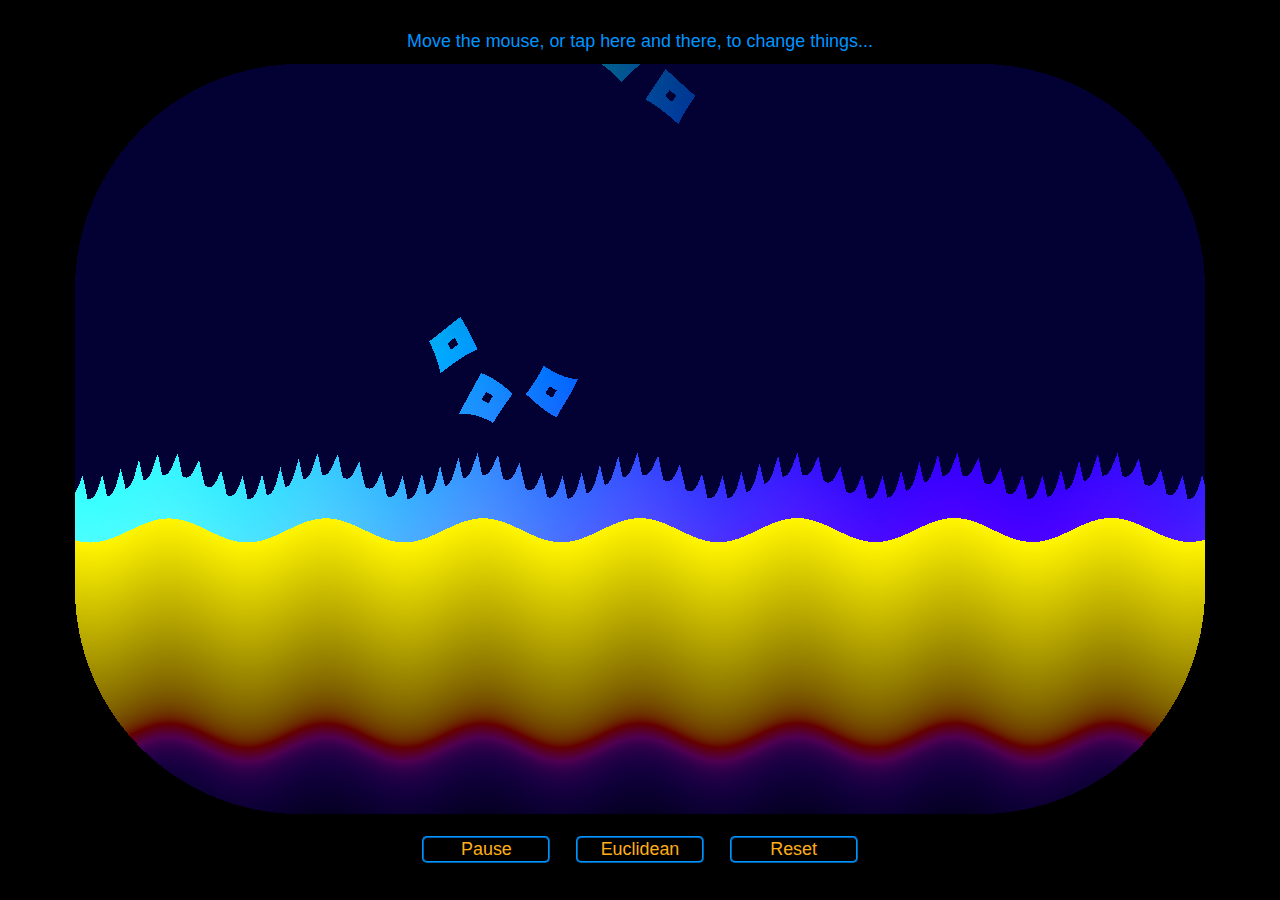
<file: index.html>
<!DOCTYPE html>
<html lang="en">
<head>
    <meta charset="UTF-8">
    <meta name="viewport" content="width=device-width, initial-scale=1.0">
    <title>Shader Fun </title>
    <meta name="description" content="Using Javascript WebGL API to load, compile and link a vertex shader and a fragment shader, then render to an HTML5 canvas">
    <meta name="author" content="John Lynch">
    <meta data-tutorial="https://www.youtube.com/watch?v=kB0ZVUrI4Aw">
    <link rel="stylesheet" href="css/main.css">
    <title>WebGL Test</title>
</head>
<body>
    <div class="sh-info">Move the mouse, or tap here and there, to change things...</div>
    <canvas id="canv0" width="784" height="784" >
        Sorry, WebGL not supported!   Are you on Windows 3.1 or what?
    </canvas>
    
    <div id="controls">
        <button class="sh-btn" id="sh-btn-pause">Pause</button>
        <button class="sh-btn" id="sh-btn-metric">Euclidean</button>
        <button class="sh-btn" id="sh-btn-reset">Reset</button>
    </div>

    <script src="scripts/index.js"></script>
    <script id="vcode" type="x-shader/x-vertex" >
        precision mediump float;
        
        uniform float u_time;
        uniform vec2 u_resolution;
        uniform vec2 u_mouse;

        attribute vec2 vertPosition;

        void main() {
            // gl_Position = vec4(rotate(vertPosition, u_time), 0.0, 1.0);
            gl_Position = vec4(vertPosition, 0.0, 1.0);
        }
    </script>

    <script id="fcode" type="x-shader/x-fragment" >
        #define PI 3.1415922653589793234
        #define PHI 1.6180339887 
        #define SQ2 1.4142135623
        /*
        Shader: Onducelli
        Author: John Lynch
        Date: July 2019
        */

        precision mediump float;

        uniform float u_time;
        uniform vec2 u_resolution;
        uniform vec2 u_mouse;

        varying vec3 fragColour;

        float a = 1.9;
        float order = 1.;

        vec3 black = vec3(0.);
        vec3 white = vec3(1.);
        vec3 orange = vec3(1., 0.8, 0.1);
        vec3 dark_blue = vec3(0.01, 0.0, 0.2);

        vec3 colour1 = vec3(.9, .3, .2);
        vec3 colour2 = vec3(.0, .7, .8);
        vec3 colour3 = vec3(.8, .5, .1);
        vec3 colour4 = vec3(.8, .3, .7);

        float minkd(vec2 u, vec2 v, float order) {
            if (order <= 0.) return 0.;       
            return abs(pow(abs(pow(v.x - u.x, order)) + abs(pow(v.y - u.y, order)), 1. / order)); 
        }

        float minkl(vec2 v, float order) {
            if (order <= 0.) return 0.;
            return abs(pow(abs(pow(v.x, order)) + abs(pow(v.y, order)), 1. / order)); 
        }

        vec2 nmouse() {
           return u_mouse.xy;
        }

        // Gold Noise ©2015 dcerisano@standard3d.com
        float gold_noise(in vec2 coord, in float seed) {
            return fract(tan(distance(coord * (seed + PHI), vec2(PHI, PI))) * SQ2);
        }

        vec2 gn2(in vec2 v, in float seed) {
            return vec2(gold_noise(v, seed), gold_noise(v.yx, seed));
        }

        // Some functions adapted from Github - 
        // https://github.com/tobspr/GLSL-Color-Spaces/blob/master/ColorSpaces.inc.glsl
        vec3 hue2rgb(float hue)
        {
            float R = abs(hue * 6. - 3.) - 1.;
            float G = 2. - abs(hue * 6. - 2.);
            float B = 2. - abs(hue * 6. - 4.);
            return clamp(vec3(R,G,B), 0., 1.);
        }

        // Converts a value from linear RGB to HCV (Hue, Chroma, Value)
        vec3 rgb2hcv(vec3 rgb) {
            // Based on work by Sam Hocevar and Emil Persson
            vec4 P = (rgb.g < rgb.b) ? vec4(rgb.bg, -1.0, 2.0/3.0) : vec4(rgb.gb, 0.0, -1.0/3.0);
            vec4 Q = (rgb.r < P.x) ? vec4(P.xyw, rgb.r) : vec4(rgb.r, P.yzx);
            float C = Q.x - min(Q.w, Q.y);
            float H = abs((Q.w - Q.y) / (6. * C + 1.e-10) + Q.z);
            return vec3(H, C, Q.x);
        }

        // Converts from HSL to linear RGB
        vec3 hsl2rgb(vec3 hsl) {
            vec3 rgb = hue2rgb(hsl.x);
            float C = (1. - abs(2. * hsl.z - 1.)) * hsl.y;
            return (rgb - 0.5) * C + hsl.z;
        }

        // Converts from linear rgb to HSL
        vec3 rgb2hsl(vec3 rgb) {
            vec3 HCV = rgb2hcv(rgb);
            float L = HCV.z - HCV.y * 0.5;
            float S = HCV.y / (1. - abs(L * 2. - 1.) + 1.e-10);
            return vec3(HCV.x, S, L);
        }

        // Colour fns.:
        float hue(vec3 col) {
            return rgb2hsl(col).s;
        }

        vec3 changeHue(vec3 col, float newHue) {
            vec3 colHSL = rgb2hsl(col);
            colHSL.s = newHue;
            return hsl2rgb(colHSL);
        }
            
        float lightness(vec3 col) {
            return rgb2hsl(col).b;
        }

        vec3 changeLightness(vec3 col, float newLightness) {
            vec3 colHSL = rgb2hsl(col);
            colHSL.p = newLightness;
            return hsl2rgb(colHSL);
        }
            
        vec3 saturate(vec3 col) {
            vec3 colHSL = rgb2hsl(col);
            colHSL.t = 1.0;
            return hsl2rgb(colHSL);    
        }

        // vec2 nmouse() {
        //    return iMouse.xy / iResolution.xy;
        // }

        float om(float x) {     // one minus x
            return 1. - x;
        }

        vec3 om(vec3 v) {       // one minus v
            return 1. - v;
        }

        float op(float x) {     // one plus x 
            return 1. + x;
        }

        // Normalised trig fns.:
        float nsin(float x) {
            return op(sin(x)) * 0.5;
        }

        float ncos(float x) {
            return op(cos(x)) * 0.5;
        }

        float arg(vec2 z) {
            return atan(z.y, z.x);
        }

        vec2 polar(float r, float phi) {
            return vec2(r * cos(phi), r * sin(phi));
        }

        vec2 times(vec2 v, vec2 w) {
            return vec2(v.x * w.x - v.y * w.y, v.x * w.y + v.y * w.x);
        }

        vec2 rotate(vec2 v, float phi) {
            return times(v, polar(1.0, phi)) ;
        }

        vec2 trt(vec2 v, vec2 offset, float phi) {
            return rotate(v - offset, phi) + offset;
        }

        float sec(float theta) {
            return 1. / cos(theta);
        }

        float iden(float x) {
            return x;
        }

        float discus(vec2 v, float offset, float r) {
            vec2 voff = vec2(0.0, offset); 
            float d = step(minkl(v - voff, order), r) * step(minkl(v + voff, order), r) * step(minkl(v - voff - 0.06, order), r) * step(minkl(v + voff + 0.06, order), r);
            return d;
        }

        float bird(vec2 v) {
            return discus(v + vec2(0.25, 0.0), 0.3, 0.4) + discus(v - vec2(0.25, 0.0), 0.3, 0.4) + step(minkl(v, order), 0.09) 
             - step(minkl(v, order), 0.02);
        }

        float yawingBird(vec2 v, float phi) {
            return bird(rotate(v, phi));
        } 

        // from IQ:
        vec2 rand2( vec2 p ) {
            return fract(sin(vec2(dot(p,vec2(127.1,311.7)),dot(p,vec2(269.5,183.3))))*43758.5453);
        }

        float borderRadius(vec2 v, vec2 res, float size) {
            // Multiply this by the colour; note, uses global vars/uniforms; could modify to take a general vector and resolution as args.
            float p = 1. - step(v.x, size) * step(v.y, size) * step(size, distance(v.xy, vec2(size)));
            vec2 u = vec2(v.x, res.y - v.y);
            p *= 1. - step(u.x, size) * step(u.y, size) * step(size, distance(u.xy, vec2(size)));
            u = vec2(res.x - v.x, v.y);
            p *= 1. - step(u.x, size) * step(u.y, size) * step(size, distance(u.xy, vec2(size)));
            u = vec2(res.x - v.x, res.y - v.y);
            p *= 1. - step(u.x, size) * step(u.y, size) * step(size, distance(u.xy, vec2(size)));
            return p;
        }

        void main() {
            float t = u_time / 7.;
            float a = 1.9;
            float phi = t;

            float scale = .4;
            vec3 col;
            vec2 asp = vec2(u_resolution.x / u_resolution.y, 1.);
            vec2 uv = gl_FragCoord.xy / u_resolution.yy - asp * .5;
            float amp = 0.04;
            float freq = 5.;
            float freqx = floor(3. + 32. * nsin(t / 24.)); 
            uv /= scale;
            uv.y = -uv.y;
            float uvy = uv.y;
            // make waves
            uv.y += nmouse().y * cos(16. * (uv.x + 0.1 * sin(t / 5.)))  + 0.04 * cos(12. * uv.x);
            uv.x += nmouse().y * cos(16. * uvy)   + 0.02 * cos(12. * uvy);    

            col = mix(vec3(.2, .9, .6), vec3(.9, .3, .2), nsin(pow(minkl(uv, order), exp2(1. * nsin(t / 4.) * minkl(uv, order))))) / 2.;
            float cdelta = mod(t, 15.) / 15.;
            col = changeHue(col, fract(hue(col) + cdelta)); 
            
            float birds = 0.4 + nmouse().x;
            for (int i = 0; i < 6; i++) {   // make 6 birds with differing orbits
                vec2 offset = gn2(vec2(float(i) * 91., 1049. / (float(i) + 100.)), float(float(i) * 103.61)) * asp - asp / 2.;
                if (mod(float(i), 2.) < .5) {
                    offset += vec2(sin(t  / 2. * (float(i) + 1.)), cos(t / 3. * (float(i) + 1.)));      // Ellipse[-ish]
                }
                else if (mod(float(i), 3.) < 0.5) {
                    offset = vec2(polar(a * sin(2. * phi), phi)) * asp * 0.67 * nsin(mod(t / 8., 240.));     // Quadrifolium
                }
                else if (mod(float(i), 5.) < 0.5) {
                    offset = 0.5 * vec2(3. * cos(phi) - cos(3. * phi), 3. * sin(phi) + sin(3. * phi)) * asp * 0.67 * nsin(mod(t / 2., 240.));     // Astroid
                }
                else {
                    offset = clamp(vec2(a * sin(phi), a * sin(phi) * cos(phi)) * asp * 0.75 * nsin(mod(t / 24., 640.)), vec2(0.1), vec2(2.0));     // Gerono lemniscate
                }

                float yb = yawingBird(uv + offset, clamp(4. * rand2(vec2(float(i) * 37., 2051. / (float(i) + 89.))).x * nsin(t * float(i) * 2.), 0.4, 2.));
                
                birds += yb;
            }
            col *= birds * 3.;
            
            if (length(col) < .9) {
                col = dark_blue;    // night sky
                // waves, vegetation etc.
                if (uv.y > .1 + 0.06 * sin((t + mod((uv.x + sin(t / 5.)) * 6. , 0.4)) * 5.) && uv.y < 1.2 + 0.23 * sin((t / 4. + mod(uv.x * 9. , 0.2)) * 7.)) 
                    col = mix(orange, dark_blue, (uv.y - .2 + 0.01 * sin(t / 5. * uv.x)) * 1.);
            }
            cdelta = mod(t, 9.1) / 9.1;
            if (col != dark_blue) col = changeHue(col, fract(hue(col) + cdelta)); 
            col *= 1.;
            if (length(col) > 1.25) col = 0.5 + 0.5 * cos(u_time + uv.yxy + vec3(2, 0,4));
            col = saturate(col);
            col *= borderRadius(gl_FragCoord.xy, u_resolution.xy, length(u_resolution.xy) * 0.166);
            gl_FragColor = vec4(col,1.0);
        }  

    </script>

</body>
</html>
</file>
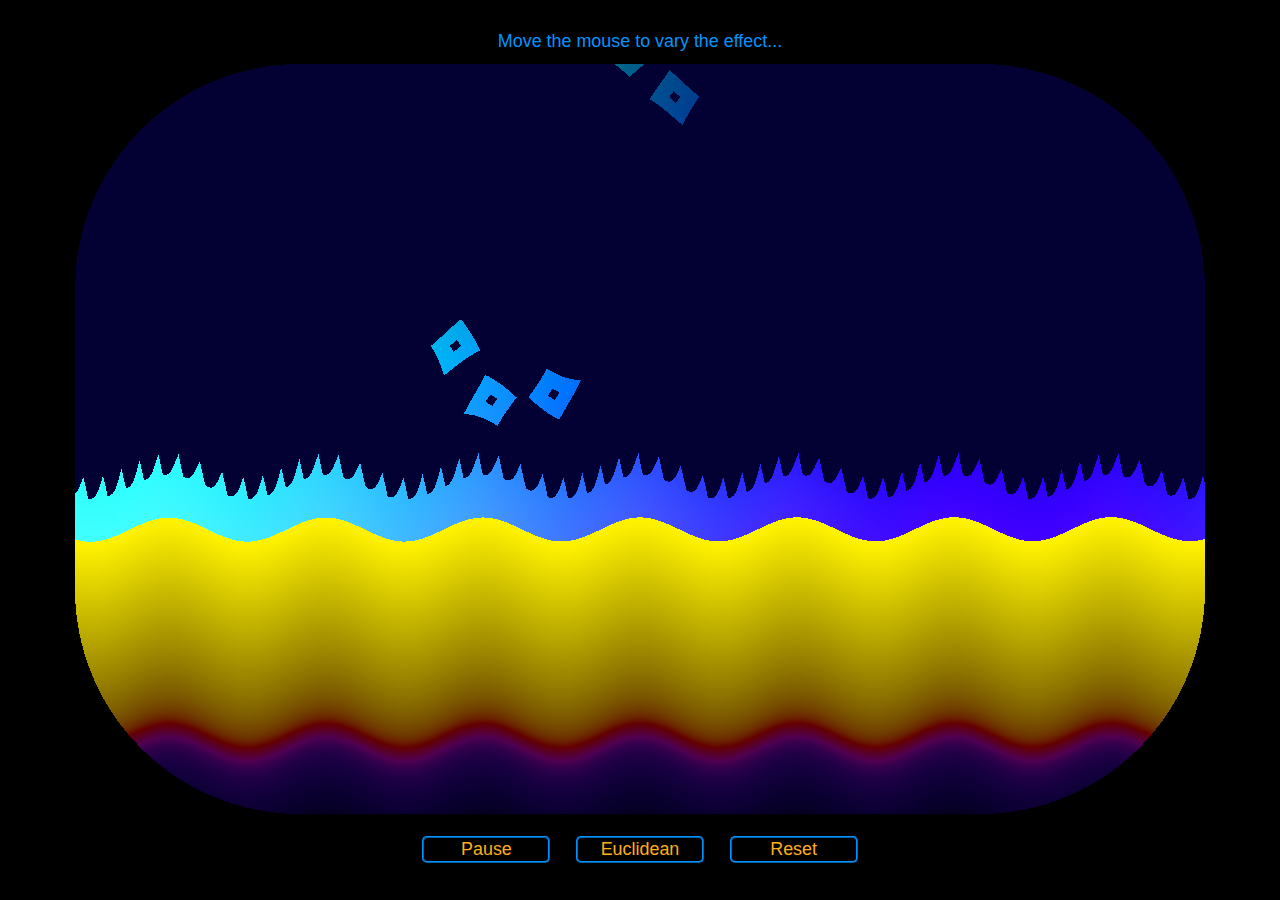
<file: index01.html>
<!DOCTYPE html>
<html lang="en">
<head>
    <meta charset="UTF-8">
    <meta name="viewport" content="width=device-width, initial-scale=1.0">
    <title>Shader Fun </title>
    <meta name="description" content="Using Javascript WebGL API to load, compile and link a vertex shader and a fragment shader, then render to an HTML5 canvas">
    <meta name="author" content="John Lynch">
    <meta data-tutorial="https://www.youtube.com/watch?v=kB0ZVUrI4Aw">
    <link rel="stylesheet" href="css/main.css">
    <title>WebGL Test</title>
</head>
<body>
    <div class="sh-info">Move the mouse to vary the effect...</div>
    <canvas id="canv0" width="784" height="784" >
        Sorry, WebGL not supported!   Are you on Windows 3.1 or what?
    </canvas>
    
    <div id="controls">
        <button class="sh-btn" id="sh-btn-pause">Pause</button>
        <button class="sh-btn" id="sh-btn-metric">Euclidean</button>
        <button class="sh-btn" id="sh-btn-reset">Reset</button>
    </div>

    <script src="scripts/index.js"></script>
    <script id="vcode" type="x-shader/x-vertex">
        precision mediump float;

        uniform float u_time;
        uniform vec2 u_resolution;

        attribute vec2 vertPosition;
        attribute vec3 vertColour;


        varying vec3 fragColour;

        float arg(vec2 z) {
            return atan(z.y, z.x);
        }

        vec2 polar(float r, float phi) {
            return vec2(r * cos(phi), r * sin(phi));
        }

        vec2 times(vec2 v, vec2 w) {
            return vec2(v.x * w.x - v.y * w.y, v.x * w.y + v.y * w.x);
        }

        vec2 rotate(vec2 v, float phi) {
            return times(v, polar(1.0, phi)) ;
        }

        void main() {
            fragColour = vertColour;
            // gl_Position = vec4(rotate(vertPosition, u_time), 0.0, 1.0);
            gl_Position = vec4(vertPosition, 0.0, 1.0);
        }

    </script>

    <script id="fcode" type="x-shader/x-fragment" >
        #define PI 3.1415922653589793234
        #define PHI 1.6180339887 
        #define SQ2 1.4142135623
        /*
        Shader: Onducelli
        Author: John Lynch
        Date: July 2019
        */

        precision mediump float;

        uniform float u_time;
        uniform vec2 u_resolution;
        uniform vec2 u_mouse;

        varying vec3 fragColour;

        float a = 1.9;
        float order = 1.;

        vec3 black = vec3(0.);
        vec3 white = vec3(1.);
        vec3 orange = vec3(1., 0.8, 0.1);
        vec3 dark_blue = vec3(0.01, 0.0, 0.2);

        vec3 colour1 = vec3(.9, .3, .2);
        vec3 colour2 = vec3(.0, .7, .8);
        vec3 colour3 = vec3(.8, .5, .1);
        vec3 colour4 = vec3(.8, .3, .7);

        float minkd(vec2 u, vec2 v, float order) {
            if (order <= 0.) return 0.;       
            return abs(pow(abs(pow(v.x - u.x, order)) + abs(pow(v.y - u.y, order)), 1. / order)); 
        }

        float minkl(vec2 v, float order) {
            if (order <= 0.) return 0.;
            return abs(pow(abs(pow(v.x, order)) + abs(pow(v.y, order)), 1. / order)); 
        }

        vec2 nmouse() {
           return u_mouse.xy;
        }

        // Gold Noise ©2015 dcerisano@standard3d.com
        float gold_noise(in vec2 coord, in float seed) {
            return fract(tan(distance(coord * (seed + PHI), vec2(PHI, PI))) * SQ2);
        }

        vec2 gn2(in vec2 v, in float seed) {
            return vec2(gold_noise(v, seed), gold_noise(v.yx, seed));
        }

        // Some functions adapted from Github - 
        // https://github.com/tobspr/GLSL-Color-Spaces/blob/master/ColorSpaces.inc.glsl
        vec3 hue2rgb(float hue)
        {
            float R = abs(hue * 6. - 3.) - 1.;
            float G = 2. - abs(hue * 6. - 2.);
            float B = 2. - abs(hue * 6. - 4.);
            return clamp(vec3(R,G,B), 0., 1.);
        }

        // Converts a value from linear RGB to HCV (Hue, Chroma, Value)
        vec3 rgb2hcv(vec3 rgb) {
            // Based on work by Sam Hocevar and Emil Persson
            vec4 P = (rgb.g < rgb.b) ? vec4(rgb.bg, -1.0, 2.0/3.0) : vec4(rgb.gb, 0.0, -1.0/3.0);
            vec4 Q = (rgb.r < P.x) ? vec4(P.xyw, rgb.r) : vec4(rgb.r, P.yzx);
            float C = Q.x - min(Q.w, Q.y);
            float H = abs((Q.w - Q.y) / (6. * C + 1.e-10) + Q.z);
            return vec3(H, C, Q.x);
        }

        // Converts from HSL to linear RGB
        vec3 hsl2rgb(vec3 hsl) {
            vec3 rgb = hue2rgb(hsl.x);
            float C = (1. - abs(2. * hsl.z - 1.)) * hsl.y;
            return (rgb - 0.5) * C + hsl.z;
        }

        // Converts from linear rgb to HSL
        vec3 rgb2hsl(vec3 rgb) {
            vec3 HCV = rgb2hcv(rgb);
            float L = HCV.z - HCV.y * 0.5;
            float S = HCV.y / (1. - abs(L * 2. - 1.) + 1.e-10);
            return vec3(HCV.x, S, L);
        }

        // Colour fns.:
        float hue(vec3 col) {
            return rgb2hsl(col).s;
        }

        vec3 changeHue(vec3 col, float newHue) {
            vec3 colHSL = rgb2hsl(col);
            colHSL.s = newHue;
            return hsl2rgb(colHSL);
        }
            
        float lightness(vec3 col) {
            return rgb2hsl(col).b;
        }

        vec3 changeLightness(vec3 col, float newLightness) {
            vec3 colHSL = rgb2hsl(col);
            colHSL.p = newLightness;
            return hsl2rgb(colHSL);
        }
            
        vec3 saturate(vec3 col) {
            vec3 colHSL = rgb2hsl(col);
            colHSL.t = 1.0;
            return hsl2rgb(colHSL);    
        }

        // vec2 nmouse() {
        //    return iMouse.xy / iResolution.xy;
        // }

        float om(float x) {     // one minus x
            return 1. - x;
        }

        vec3 om(vec3 v) {       // one minus v
            return 1. - v;
        }

        float op(float x) {     // one plus x 
            return 1. + x;
        }

        // Normalised trig fns.:
        float nsin(float x) {
            return op(sin(x)) * 0.5;
        }

        float ncos(float x) {
            return op(cos(x)) * 0.5;
        }

        float arg(vec2 z) {
            return atan(z.y, z.x);
        }

        vec2 polar(float r, float phi) {
            return vec2(r * cos(phi), r * sin(phi));
        }

        vec2 times(vec2 v, vec2 w) {
            return vec2(v.x * w.x - v.y * w.y, v.x * w.y + v.y * w.x);
        }

        vec2 rotate(vec2 v, float phi) {
            return times(v, polar(1.0, phi)) ;
        }

        vec2 trt(vec2 v, vec2 offset, float phi) {
            return rotate(v - offset, phi) + offset;
        }

        float sec(float theta) {
            return 1. / cos(theta);
        }

        float iden(float x) {
            return x;
        }

        float discus(vec2 v, float offset, float r) {
            vec2 voff = vec2(0.0, offset); 
            float d = step(minkl(v - voff, order), r) * step(minkl(v + voff, order), r) * step(minkl(v - voff - 0.06, order), r) * step(minkl(v + voff + 0.06, order), r);
            return d;
        }

        float bird(vec2 v) {
            return discus(v + vec2(0.25, 0.0), 0.3, 0.4) + discus(v - vec2(0.25, 0.0), 0.3, 0.4) + step(minkl(v, order), 0.09) 
             - step(minkl(v, order), 0.02);
        }

        float yawingBird(vec2 v, float phi) {
            return bird(rotate(v, phi));
        } 

        // from IQ:
        vec2 rand2( vec2 p ) {
            return fract(sin(vec2(dot(p,vec2(127.1,311.7)),dot(p,vec2(269.5,183.3))))*43758.5453);
        }

        float borderRadius(vec2 v, vec2 res, float size) {
            // Multiply this by the colour; note, uses global vars/uniforms; could modify to take a general vector and resolution as args.
            float p = 1. - step(v.x, size) * step(v.y, size) * step(size, distance(v.xy, vec2(size)));
            vec2 u = vec2(v.x, res.y - v.y);
            p *= 1. - step(u.x, size) * step(u.y, size) * step(size, distance(u.xy, vec2(size)));
            u = vec2(res.x - v.x, v.y);
            p *= 1. - step(u.x, size) * step(u.y, size) * step(size, distance(u.xy, vec2(size)));
            u = vec2(res.x - v.x, res.y - v.y);
            p *= 1. - step(u.x, size) * step(u.y, size) * step(size, distance(u.xy, vec2(size)));
            return p;
        }

        void main() {
            float t = u_time / 7.;
            float a = 1.9;
            float phi = t;

            float scale = .4;
            vec3 col;
            vec2 asp = vec2(u_resolution.x / u_resolution.y, 1.);
            vec2 uv = gl_FragCoord.xy / u_resolution.yy - asp * .5;
            float amp = 0.04;
            float freq = 5.;
            float freqx = floor(3. + 32. * nsin(t / 24.)); 
            uv /= scale;
            uv.y = -uv.y;
            float uvy = uv.y;
            // make waves
            uv.y += nmouse().y * cos(16. * (uv.x + 0.1 * sin(t / 5.)))  + 0.04 * cos(12. * uv.x);
            uv.x += nmouse().y * cos(16. * uvy)   + 0.02 * cos(12. * uvy);    

            col = mix(vec3(.2, .9, .6), vec3(.9, .3, .2), nsin(pow(minkl(uv, order), exp2(1. * nsin(t / 4.) * minkl(uv, order))))) / 2.;
            float cdelta = mod(t, 15.) / 15.;
            col = changeHue(col, fract(hue(col) + cdelta)); 
            
            float birds = 0.4 + nmouse().x;
            for (int i = 0; i < 6; i++) {   // make 6 birds with differing orbits
                vec2 offset = gn2(vec2(float(i) * 91., 1049. / (float(i) + 100.)), float(float(i) * 103.61)) * asp - asp / 2.;
                if (mod(float(i), 2.) < .5) {
                    offset += vec2(sin(t  / 2. * (float(i) + 1.)), cos(t / 3. * (float(i) + 1.)));      // Ellipse[-ish]
                }
                else if (mod(float(i), 3.) < 0.5) {
                    offset = vec2(polar(a * sin(2. * phi), phi)) * asp * 0.67 * nsin(mod(t / 8., 240.));     // Quadrifolium
                }
                else if (mod(float(i), 5.) < 0.5) {
                    offset = 0.5 * vec2(3. * cos(phi) - cos(3. * phi), 3. * sin(phi) + sin(3. * phi)) * asp * 0.67 * nsin(mod(t / 2., 240.));     // Astroid
                }
                else {
                    offset = clamp(vec2(a * sin(phi), a * sin(phi) * cos(phi)) * asp * 0.75 * nsin(mod(t / 24., 640.)), vec2(0.1), vec2(2.0));     // Gerono lemniscate
                }

                float yb = yawingBird(uv + offset, clamp(4. * rand2(vec2(float(i) * 37., 2051. / (float(i) + 89.))).x * nsin(t * float(i) * 2.), 0.4, 2.));
                
                birds += yb;
            }
            col *= birds * 3.;
            
            if (length(col) < .9) {
                col = dark_blue;    // night sky
                // waves, vegetation etc.
                if (uv.y > .1 + 0.06 * sin((t + mod((uv.x + sin(t / 5.)) * 6. , 0.4)) * 5.) && uv.y < 1.2 + 0.23 * sin((t / 4. + mod(uv.x * 9. , 0.2)) * 7.)) 
                    col = mix(orange, dark_blue, (uv.y - .2 + 0.01 * sin(t / 5. * uv.x)) * 1.);
            }
            cdelta = mod(t, 9.1) / 9.1;
            if (col != dark_blue) col = changeHue(col, fract(hue(col) + cdelta)); 
            col *= 1.;
            if (length(col) > 1.25) col = 0.5 + 0.5 * cos(u_time + uv.yxy + vec3(2, 0,4));
            col = saturate(col);
            col *= borderRadius(gl_FragCoord.xy, u_resolution.xy, length(u_resolution.xy) * 0.166);
            gl_FragColor = vec4(col,1.0);
        }  

    </script>

</body>
</html>
</file>
<file: css/main.css>
/* Normalize from CDN: https://unpkg.com/normalize.css@8.0.1/normalize.css */

/*! normalize.css v8.0.1 | MIT License | github.com/necolas/normalize.css */

/* Document
   ========================================================================== */

/**
 * 1. Correct the line height in all browsers.
 * 2. Prevent adjustments of font size after orientation changes in iOS.
 */

html {
  line-height: 1.15; /* 1 */
  -webkit-text-size-adjust: 100%; /* 2 */
}

/* Sections
   ========================================================================== */

/**
 * Remove the margin in all browsers.
 */

body {
  margin: 0;
}

/**
 * Render the `main` element consistently in IE.
 */

main {
  display: block;
}

/**
 * Correct the font size and margin on `h1` elements within `section` and
 * `article` contexts in Chrome, Firefox, and Safari.
 */

h1 {
  font-size: 2em;
  margin: 0.67em 0;
}

/* Grouping content
   ========================================================================== */

/**
 * 1. Add the correct box sizing in Firefox.
 * 2. Show the overflow in Edge and IE.
 */

hr {
  box-sizing: content-box; /* 1 */
  height: 0; /* 1 */
  overflow: visible; /* 2 */
}

/**
 * 1. Correct the inheritance and scaling of font size in all browsers.
 * 2. Correct the odd `em` font sizing in all browsers.
 */

pre {
  font-family: monospace, monospace; /* 1 */
  font-size: 1em; /* 2 */
  display: inline;
  color: var(--tblue);
}

/* Text-level semantics
   ========================================================================== */

/**
 * Remove the gray background on active links in IE 10.
 */

a {
  background-color: transparent;
}

/**
 * 1. Remove the bottom border in Chrome 57-
 * 2. Add the correct text decoration in Chrome, Edge, IE, Opera, and Safari.
 */

abbr[title] {
  border-bottom: none; /* 1 */
  text-decoration: underline; /* 2 */
  text-decoration: underline dotted; /* 2 */
}

/**
 * Add the correct font weight in Chrome, Edge, and Safari.
 */

b,
strong {
  font-weight: bolder;
}

/**
 * 1. Correct the inheritance and scaling of font size in all browsers.
 * 2. Correct the odd `em` font sizing in all browsers.
 */

code,
kbd,
samp {
  font-family: monospace, monospace; /* 1 */
  font-size: 1em; /* 2 */
}

/**
 * Add the correct font size in all browsers.
 */

small {
  font-size: 80%;
}

/**
 * Prevent `sub` and `sup` elements from affecting the line height in
 * all browsers.
 */

sub,
sup {
  font-size: 75%;
  line-height: 0;
  position: relative;
  vertical-align: baseline;
}

sub {
  bottom: -0.25em;
}

sup {
  top: -0.5em;
}

/* Embedded content
   ========================================================================== */

/**
 * Remove the border on images inside links in IE 10.
 */

img {
  border-style: none;
}

/* Forms
   ========================================================================== */

/**
 * 1. Change the font styles in all browsers.
 * 2. Remove the margin in Firefox and Safari.
 */

button,
input,
optgroup,
select,
textarea {
  font-family: inherit; /* 1 */
  font-size: 100%; /* 1 */
  line-height: 1.15; /* 1 */
  margin: 0; /* 2 */
}

/**
 * Show the overflow in IE.
 * 1. Show the overflow in Edge.
 */

button,
input { /* 1 */
  overflow: visible;
}

/**
 * Remove the inheritance of text transform in Edge, Firefox, and IE.
 * 1. Remove the inheritance of text transform in Firefox.
 */

button,
select { /* 1 */
  text-transform: none;
}

/**
 * Correct the inability to style clickable types in iOS and Safari.
 */

button,
[type="button"],
[type="reset"],
[type="submit"] {
  -webkit-appearance: button;
}

/**
 * Remove the inner border and padding in Firefox.
 */

button::-moz-focus-inner,
[type="button"]::-moz-focus-inner,
[type="reset"]::-moz-focus-inner,
[type="submit"]::-moz-focus-inner {
  border-style: none;
  padding: 0;
}

/**
 * Restore the focus styles unset by the previous rule.
 */

button:-moz-focusring,
[type="button"]:-moz-focusring,
[type="reset"]:-moz-focusring,
[type="submit"]:-moz-focusring {
  outline: 1px dotted ButtonText;
}

/**
 * Correct the padding in Firefox.
 */

fieldset {
  padding: 0.35em 0.75em 0.625em;
}

/**
 * 1. Correct the text wrapping in Edge and IE.
 * 2. Correct the color inheritance from `fieldset` elements in IE.
 * 3. Remove the padding so developers are not caught out when they zero out
 *    `fieldset` elements in all browsers.
 */

legend {
  box-sizing: border-box; /* 1 */
  color: inherit; /* 2 */
  display: table; /* 1 */
  max-width: 100%; /* 1 */
  padding: 0; /* 3 */
  white-space: normal; /* 1 */
}

/**
 * Add the correct vertical alignment in Chrome, Firefox, and Opera.
 */

progress {
  vertical-align: baseline;
}

/**
 * Remove the default vertical scrollbar in IE 10+.
 */

textarea {
  overflow: auto;
}

/**
 * 1. Add the correct box sizing in IE 10.
 * 2. Remove the padding in IE 10.
 */

[type="checkbox"],
[type="radio"] {
  box-sizing: border-box; /* 1 */
  padding: 0; /* 2 */
}

/**
 * Correct the cursor style of increment and decrement buttons in Chrome.
 */

[type="number"]::-webkit-inner-spin-button,
[type="number"]::-webkit-outer-spin-button {
  height: auto;
}

/**
 * 1. Correct the odd appearance in Chrome and Safari.
 * 2. Correct the outline style in Safari.
 */

[type="search"] {
  -webkit-appearance: textfield; /* 1 */
  outline-offset: -2px; /* 2 */
}

/**
 * Remove the inner padding in Chrome and Safari on macOS.
 */

[type="search"]::-webkit-search-decoration {
  -webkit-appearance: none;
}

/**
 * 1. Correct the inability to style clickable types in iOS and Safari.
 * 2. Change font properties to `inherit` in Safari.
 */

::-webkit-file-upload-button {
  -webkit-appearance: button; /* 1 */
  font: inherit; /* 2 */
}

/* Interactive
   ========================================================================== */

/*
 * Add the correct display in Edge, IE 10+, and Firefox.
 */

details {
  display: block;
}

/*
 * Add the correct display in all browsers.
 */

summary {
  display: list-item;
}

/* Misc
   ========================================================================== */

/**
 * Add the correct display in IE 10+.
 */

template {
  display: none;
}

/**
 * Add the correct display in IE 10.
 */

[hidden] {
  display: none;
}

/* END OF NORMALIZE.CSS */
/* ========================================================================== */

/* Start of own CSS */

* {
    box-sizing: border-box;
    text-decoration: none;
}

body {
    font-family: sans-serif;
    background: #000000;
    display: grid;
    justify-content: center;
    padding-top: 2vh;
}

#canv0 {
    background-color: #000000;
}

#controls {
    display: grid;
    grid-template-columns: 1fr 1fr 1fr;
    margin-top: 1vh;
    padding: 0vw;
    background-color: #000000;
    border-radius: 5px;
    justify-self: center;
}

.sh-btn{
    border-radius: 5px;
    border: 2px ridge #0094ff;
    background-color: #000000;
    color: #ffae18;
    margin: 1vw;
    font-size: 1.4vw;
    width: 10vw;
    justify-self: center;
}

.sh-info{
    background-color: #000000;
    color: #0094ff;
    margin: 1vw;
    font-size: 1.4vw;
    /*width: 10vw;*/
    justify-self: center;
}

.sh-btn:hover {
  color: red;
  transform: scale(1.06) translateY(1px);
}

.sh-btn:focus {
  background-color: #220000;
}
</file>
